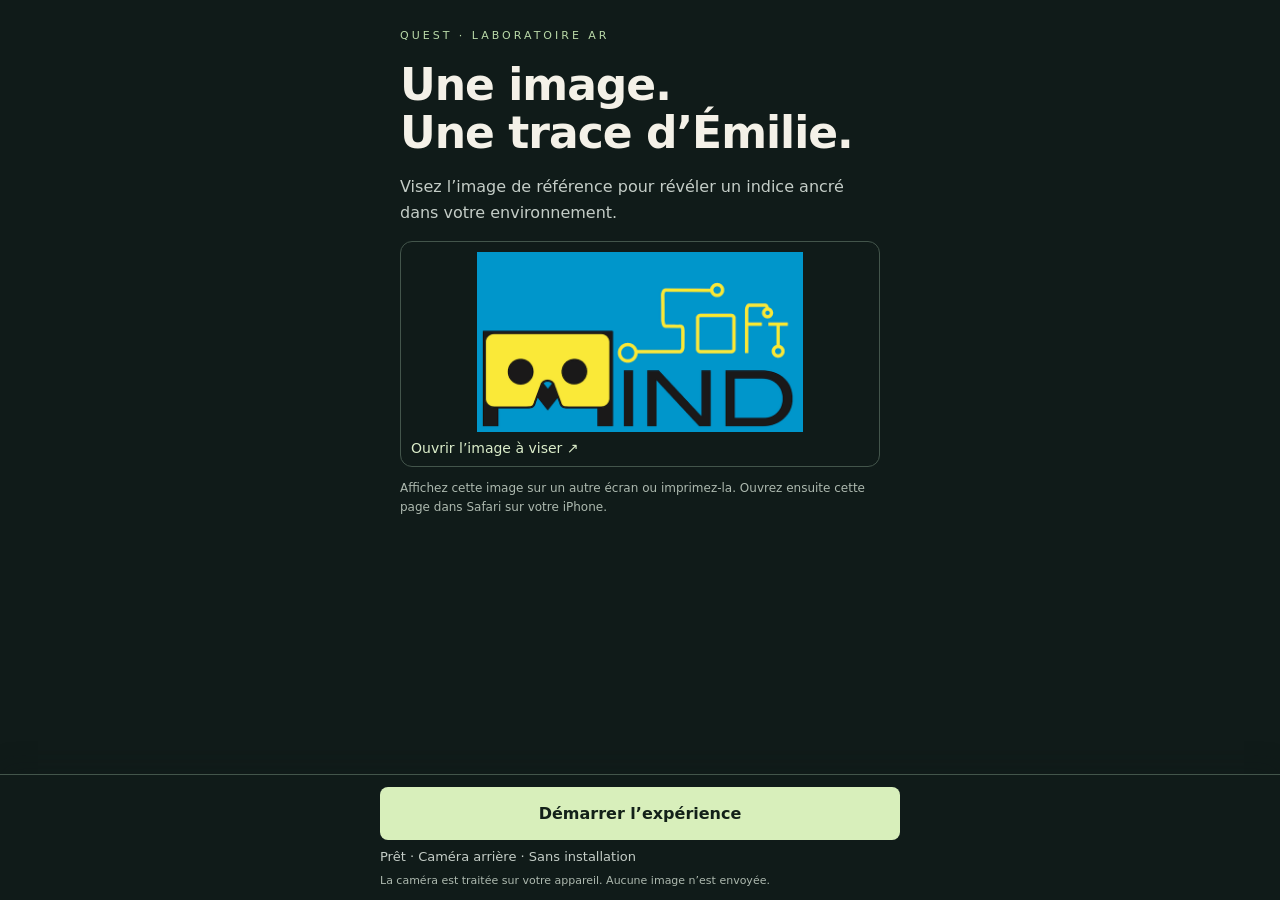
<file: index.html>
<!doctype html>
<html lang="fr"><head><meta charset="utf-8"><meta name="viewport" content="width=device-width,initial-scale=1,viewport-fit=cover"><meta name="theme-color" content="#101b19"><title>QUEST — Sur les traces d’Émilie</title>
<link rel="stylesheet" href="style.css?v=mobile-2">
<script defer src="aframe.min.js"></script><script defer src="mindar-image-aframe.prod.js"></script><script defer src="config.js"></script><script defer src="app.js"></script></head>
<body><div id="stage"></div><main id="welcome"><div class="welcome-content"><div class="welcome-inner"><span class="eyebrow">QUEST · LABORATOIRE AR</span><h1>Une image.<br>Une trace d’Émilie.</h1><p>Visez l’image de référence pour révéler un indice ancré dans votre environnement.</p><a class="reference" href="reference.html" target="_blank" rel="noopener"><img src="reference.png" alt="Carte illustrée officielle MindAR à reconnaître"><span>Ouvrir l’image à viser ↗</span></a><p class="hint">Affichez cette image sur un autre écran ou imprimez-la. Ouvrez ensuite cette page dans Safari sur votre iPhone.</p></div></div><div class="start-panel"><div class="start-inner"><button id="start" disabled>Chargement…</button><p id="intro-status" role="status">Préparation de l’expérience…</p><small>La caméra est traitée sur votre appareil. Aucune image n’est envoyée.</small></div></div></main><div id="hud" hidden><header><strong>QUEST</strong><button id="stop">Quitter</button></header><footer><p id="status" role="status" aria-live="polite">Initialisation…</p><small id="metrics"></small><details><summary>Conseils pour le test</summary><p>Cadrez toute l’image, sans reflet. Rapprochez-vous lentement, puis essayez un angle modéré. Sortez l’image du cadre et revenez dessus pour tester la reprise.</p></details></footer></div><noscript>Activez JavaScript pour lancer cette expérience.</noscript></body></html>
</file>
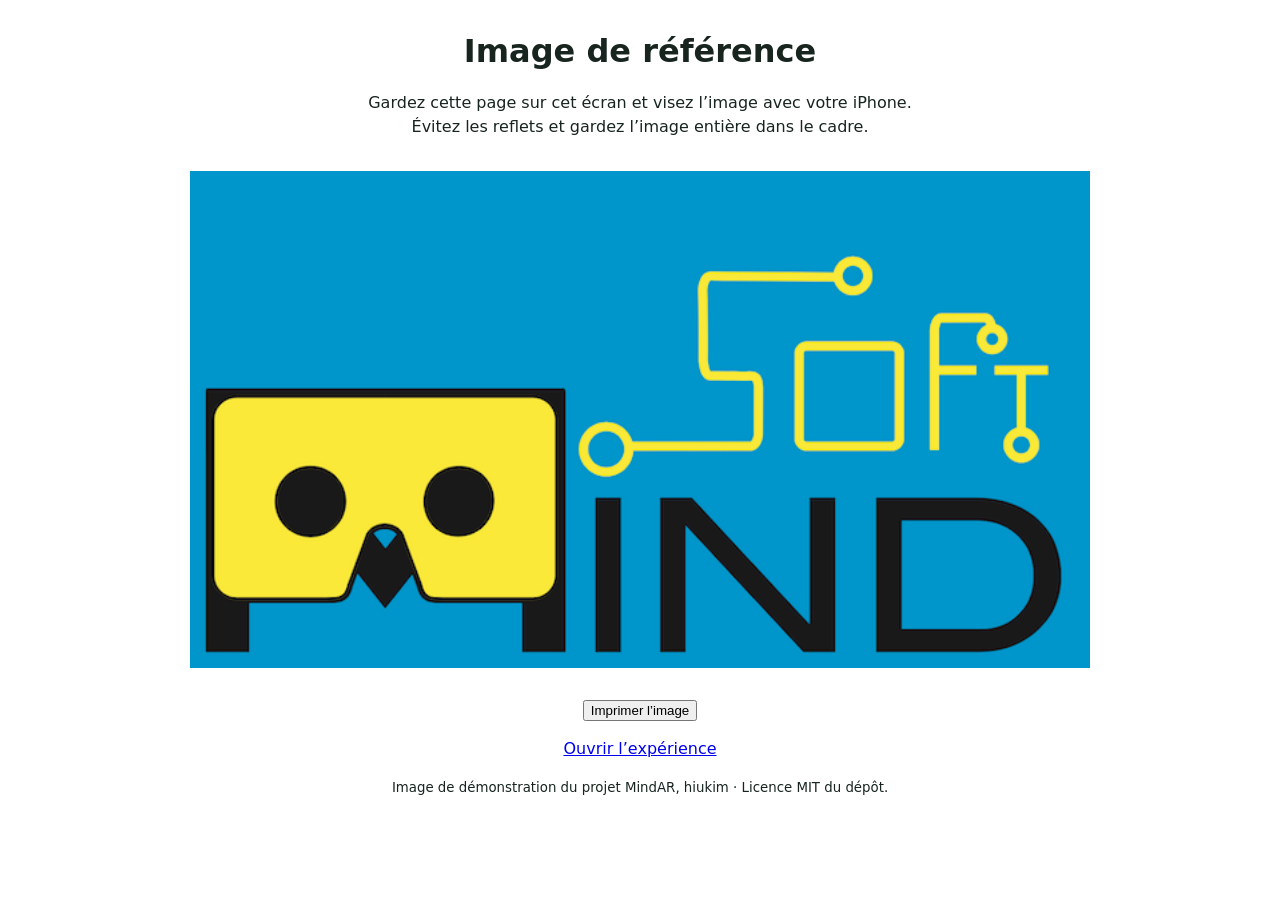
<file: reference.html>
<!doctype html><html lang="fr"><meta charset="utf-8"><meta name="viewport" content="width=device-width, initial-scale=1"><title>QUEST — Image à viser</title><style>body{font-family:system-ui;text-align:center;margin:32px;color:#18251e}img{display:block;width:min(100%,900px);height:auto;margin:32px auto}p{line-height:1.5}@media print{button,a{display:none}img{width:90%}}</style><h1>Image de référence</h1><p>Gardez cette page sur cet écran et visez l’image avec votre iPhone.<br>Évitez les reflets et gardez l’image entière dans le cadre.</p><img src="reference.png" alt="Image officielle MindAR : carte illustrée"><button onclick="window.print()">Imprimer l’image</button><p><a href="index.html">Ouvrir l’expérience</a></p><small>Image de démonstration du projet MindAR, hiukim · Licence MIT du dépôt.</small></html>
</file>
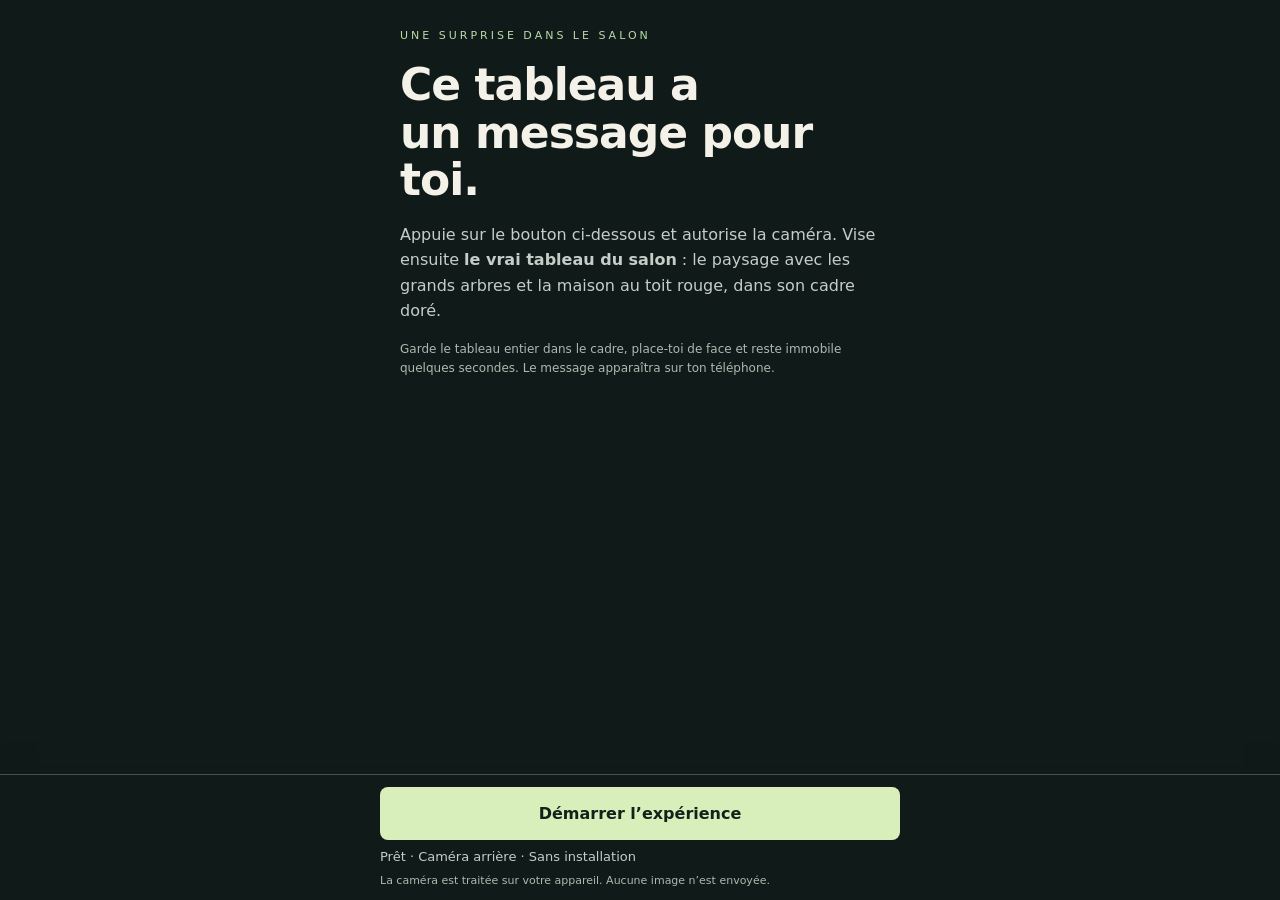
<file: tableau.html>
<!doctype html>
<html lang="fr"><head><meta charset="utf-8"><meta name="viewport" content="width=device-width,initial-scale=1,viewport-fit=cover"><meta name="theme-color" content="#101b19"><title>Un petit message pour toi</title>
<link rel="stylesheet" href="style.css?v=mobile-2">
<script defer src="aframe.min.js"></script><script defer src="mindar-image-aframe.prod.js"></script><script defer src="tableau-config.js"></script><script defer src="tableau-app.js"></script></head>
<body><div id="stage"></div><main id="welcome"><div class="welcome-content"><div class="welcome-inner"><span class="eyebrow">UNE SURPRISE DANS LE SALON</span><h1>Ce tableau a<br>un message pour toi.</h1><p>Appuie sur le bouton ci-dessous et autorise la caméra. Vise ensuite <strong>le vrai tableau du salon</strong> : le paysage avec les grands arbres et la maison au toit rouge, dans son cadre doré.</p><p class="hint">Garde le tableau entier dans le cadre, place-toi de face et reste immobile quelques secondes. Le message apparaîtra sur ton téléphone.</p></div></div><div class="start-panel"><div class="start-inner"><button id="start" disabled>Chargement…</button><p id="intro-status" role="status">Préparation de l’expérience…</p><small>La caméra est traitée sur votre appareil. Aucune image n’est envoyée.</small></div></div></main><div id="hud" hidden><header><strong>QUEST</strong><button id="stop">Quitter</button></header><footer><p id="status" role="status" aria-live="polite">Initialisation…</p><small id="metrics"></small><details><summary>Conseils pour le test</summary><p>Cadrez tout le tableau, sans reflet. Rapprochez-vous lentement, puis essayez un angle modéré. Sortez l’image du cadre et revenez dessus pour tester la reprise.</p></details></footer></div><noscript>Activez JavaScript pour lancer cette expérience.</noscript></body></html>
</file>
<file: style.css>
*{box-sizing:border-box}html,body{margin:0;width:100%;height:100%;font-family:system-ui,-apple-system,sans-serif;color:#f4f1e8}body{background:#101b19}#stage{position:fixed;inset:0;overflow:hidden;z-index:0}#stage a-scene{position:absolute;inset:0}#welcome{position:relative;z-index:2;max-width:520px;margin:auto;padding:48px 26px;background:#101b19;min-height:100%;}h1{font-size:clamp(36px,8vw,48px);line-height:1.08;letter-spacing:-2px;margin:24px 0}p{line-height:1.6;color:#c4cdc7}.eyebrow{font-size:11px;letter-spacing:3px;color:#b9d9a8}.reference{display:block;border:1px solid #43554b;padding:14px;border-radius:12px;color:#dbedca;text-decoration:none}.reference img{width:100%;display:block;border-radius:4px}.reference span{display:block;margin-top:12px;font-size:14px}button{cursor:pointer;border:0;border-radius:8px;padding:17px 22px;background:#d8efbb;color:#132119;font:600 16px system-ui}button:disabled{opacity:.5;cursor:wait}#start{width:100%;margin-top:8px}small,.hint{font-size:12px;color:#adb9af}#intro-status{font-size:14px}#hud{position:fixed;inset:0;z-index:3;pointer-events:none}#hud header{display:flex;justify-content:space-between;align-items:center;padding:calc(18px + env(safe-area-inset-top)) 20px 16px;background:linear-gradient(#0009,transparent)}#hud header strong{letter-spacing:4px;text-shadow:0 1px 8px #000}#stop{pointer-events:auto;padding:10px 14px;background:#101b19df;color:white;font-size:13px}footer{position:absolute;bottom:0;left:0;right:0;padding:18px 22px calc(20px + env(safe-area-inset-bottom));background:#101b19eb}footer p{margin:0 0 6px;color:white}footer small{display:block}details{pointer-events:auto;font-size:12px;margin-top:10px}details p{margin-top:8px}[hidden]{display:none!important}.running{background:transparent}

/* Keep onboarding scroll independent of A-Frame's fullscreen body lock. */
#welcome{position:fixed;inset:0;display:flex;flex-direction:column;width:100%;max-width:none;height:100%;height:100dvh;min-height:0;padding:0;overflow:hidden}
.welcome-content{flex:1 1 0;min-height:0;overflow-y:auto;overscroll-behavior:contain;-webkit-overflow-scrolling:touch;touch-action:pan-y}
.welcome-inner,.start-inner{width:100%;max-width:520px;margin-inline:auto}
.welcome-inner{padding:calc(24px + env(safe-area-inset-top)) max(20px,env(safe-area-inset-right)) 16px max(20px,env(safe-area-inset-left))}
h1{font-size:clamp(28px,8vw,44px);letter-spacing:-1px;margin:18px 0}
.reference{padding:10px}.reference img{height:auto;max-height:180px;object-fit:contain}.reference span{margin-top:8px}
.start-panel{flex:0 0 auto;background:#101b19;border-top:1px solid #43554b;padding:12px max(20px,env(safe-area-inset-right)) calc(12px + env(safe-area-inset-bottom)) max(20px,env(safe-area-inset-left));box-shadow:0 -8px 24px #101b1933}
#start{display:block;min-height:52px;margin:0;white-space:normal;touch-action:manipulation}
#intro-status{margin:8px 0 0;line-height:1.4;font-size:13px}.start-inner>small{display:block;margin-top:6px;font-size:11px;line-height:1.4}
#hud{height:100%;height:100dvh}#hud footer{max-height:55%;overflow-y:auto;pointer-events:auto}
@media(max-height:500px){.welcome-inner{padding-top:calc(12px + env(safe-area-inset-top))}h1{font-size:28px;margin:12px 0}.start-panel{padding-top:8px;padding-bottom:calc(8px + env(safe-area-inset-bottom))}.start-inner>small{display:none}#intro-status{font-size:12px;margin-top:4px}#hud footer{padding-top:8px}}
</file>
